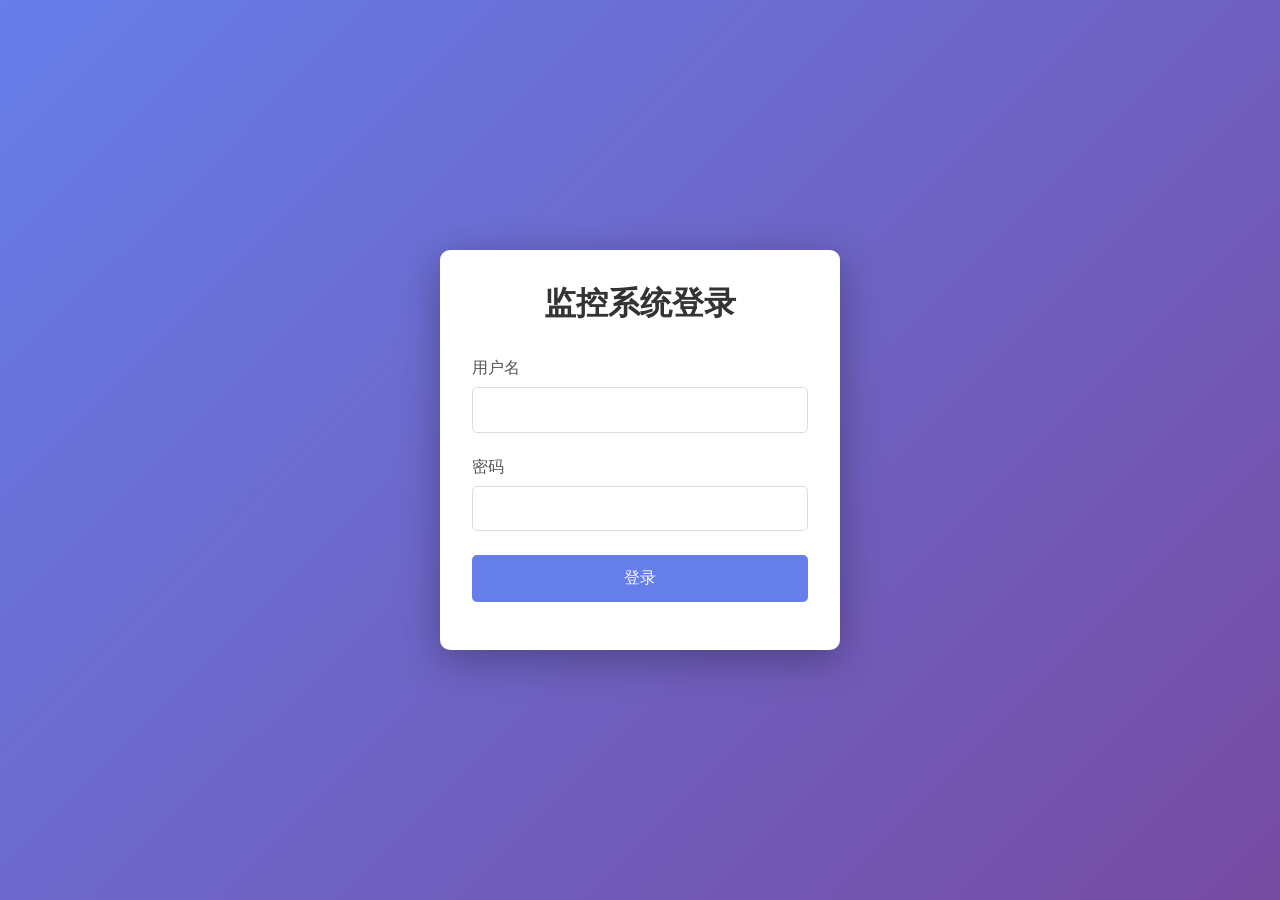
<file: templates/login.html>
<!DOCTYPE html>
<html lang="zh-CN">
<head>
    <meta charset="UTF-8">
    <meta name="viewport" content="width=device-width, initial-scale=1.0">
    <title>监控系统 - 登录</title>
    <style>
        * {
            margin: 0;
            padding: 0;
            box-sizing: border-box;
        }
        
        body {
            font-family: Arial, sans-serif;
            background: linear-gradient(135deg, #667eea 0%, #764ba2 100%);
            height: 100vh;
            display: flex;
            justify-content: center;
            align-items: center;
        }
        
        .login-container {
            background: white;
            padding: 2rem;
            border-radius: 10px;
            box-shadow: 0 10px 40px rgba(0,0,0,0.3);
            width: 90%;
            max-width: 400px;
        }
        
        h1 {
            text-align: center;
            color: #333;
            margin-bottom: 2rem;
        }
        
        .form-group {
            margin-bottom: 1.5rem;
        }
        
        label {
            display: block;
            margin-bottom: 0.5rem;
            color: #555;
        }
        
        input {
            width: 100%;
            padding: 0.8rem;
            border: 1px solid #ddd;
            border-radius: 5px;
            font-size: 1rem;
        }
        
        button {
            width: 100%;
            padding: 0.8rem;
            background: #667eea;
            color: white;
            border: none;
            border-radius: 5px;
            font-size: 1rem;
            cursor: pointer;
            transition: background 0.3s;
        }
        
        button:hover {
            background: #5a67d8;
        }
        
        .error {
            color: #e53e3e;
            text-align: center;
            margin-top: 1rem;
        }
    </style>
</head>
<body>
    <div class="login-container">
        <h1>监控系统登录</h1>
        <form id="loginForm">
            <div class="form-group">
                <label for="username">用户名</label>
                <input type="text" id="username" name="username" required>
            </div>
            <div class="form-group">
                <label for="password">密码</label>
                <input type="password" id="password" name="password" required>
            </div>
            <button type="submit">登录</button>
            <div id="error" class="error"></div>
        </form>
    </div>

    <script>
        document.getElementById('loginForm').addEventListener('submit', async (e) => {
            e.preventDefault();
            
            const formData = new FormData(e.target);
            const data = Object.fromEntries(formData);
            
            try {
                const response = await fetch('/login', {
                    method: 'POST',
                    headers: {
                        'Content-Type': 'application/x-www-form-urlencoded',
                    },
                    body: new URLSearchParams(data)
                });
                
                if (response.ok) {
                    window.location.href = '/dashboard';
                } else {
                    document.getElementById('error').textContent = '登录失败，请检查用户名和密码';
                }
            } catch (error) {
                document.getElementById('error').textContent = '网络错误，请重试';
            }
        });
    </script>
</body>
</html>
</file>
